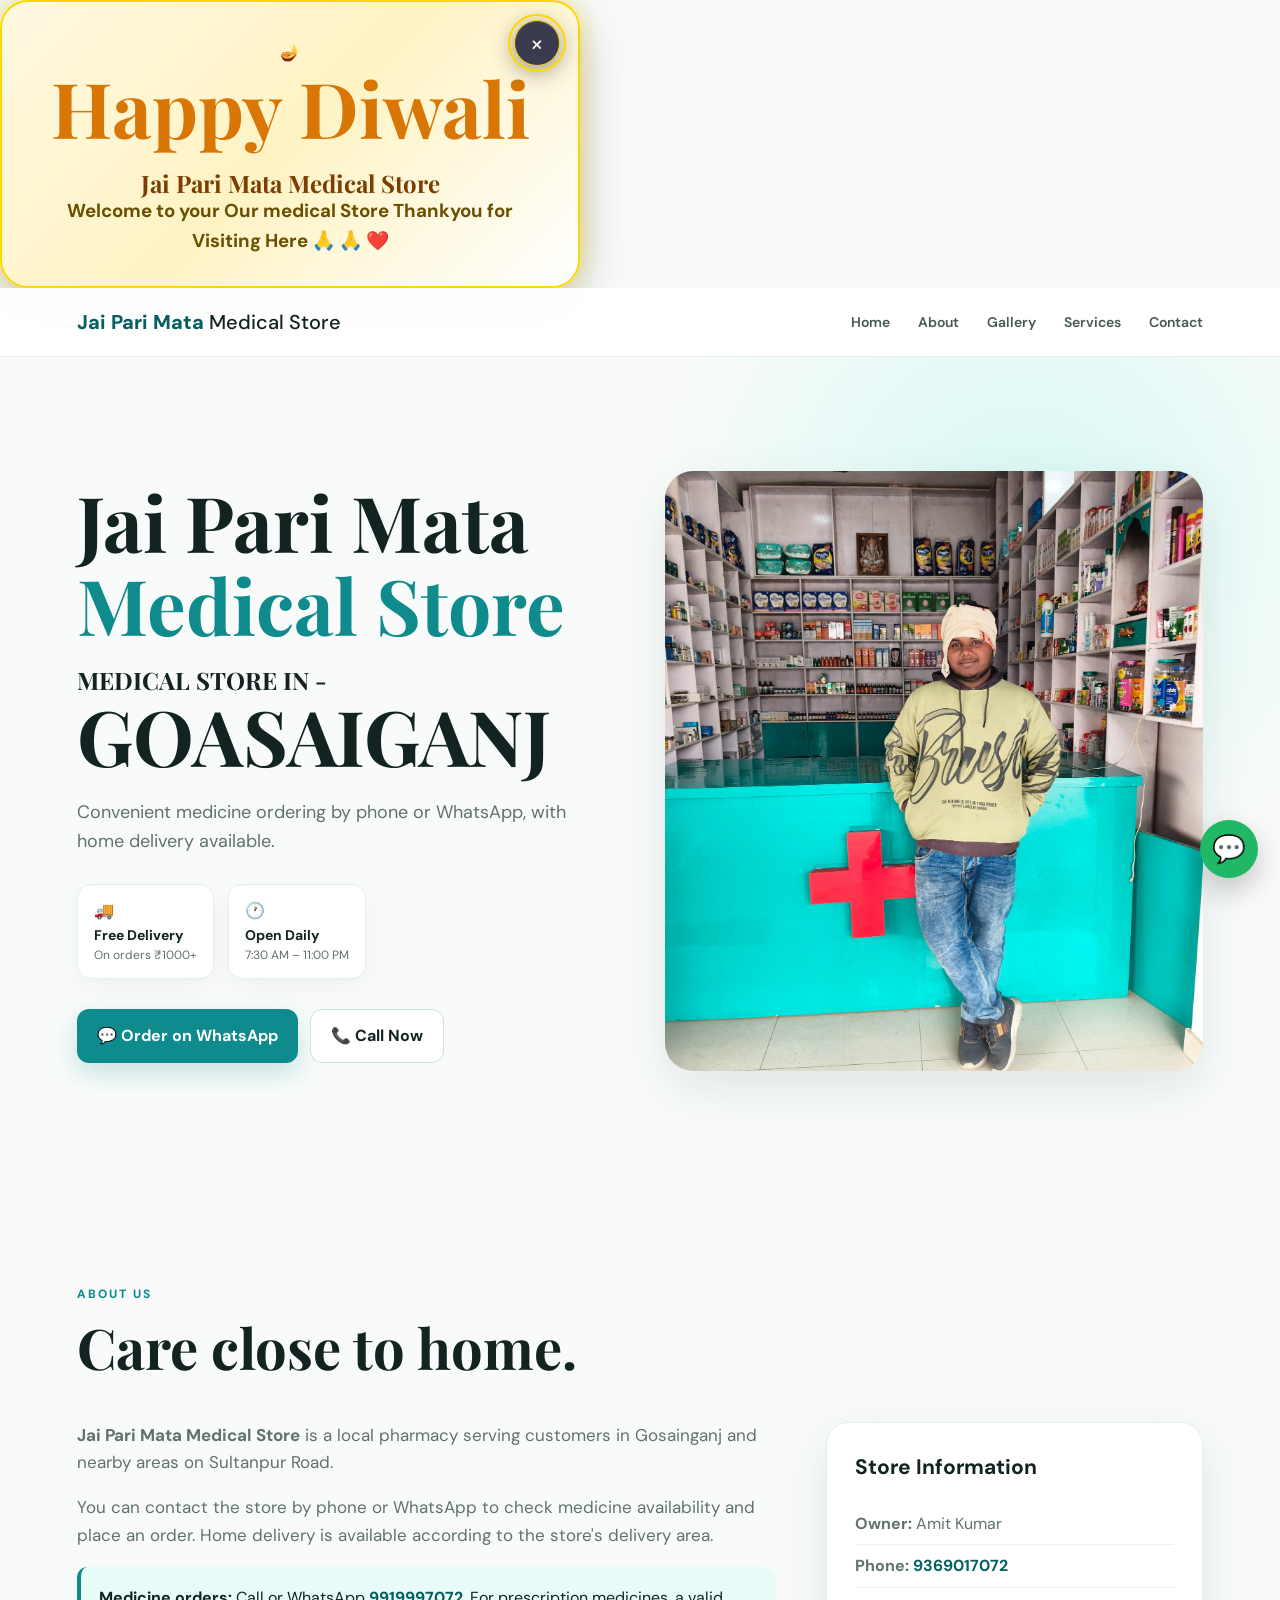
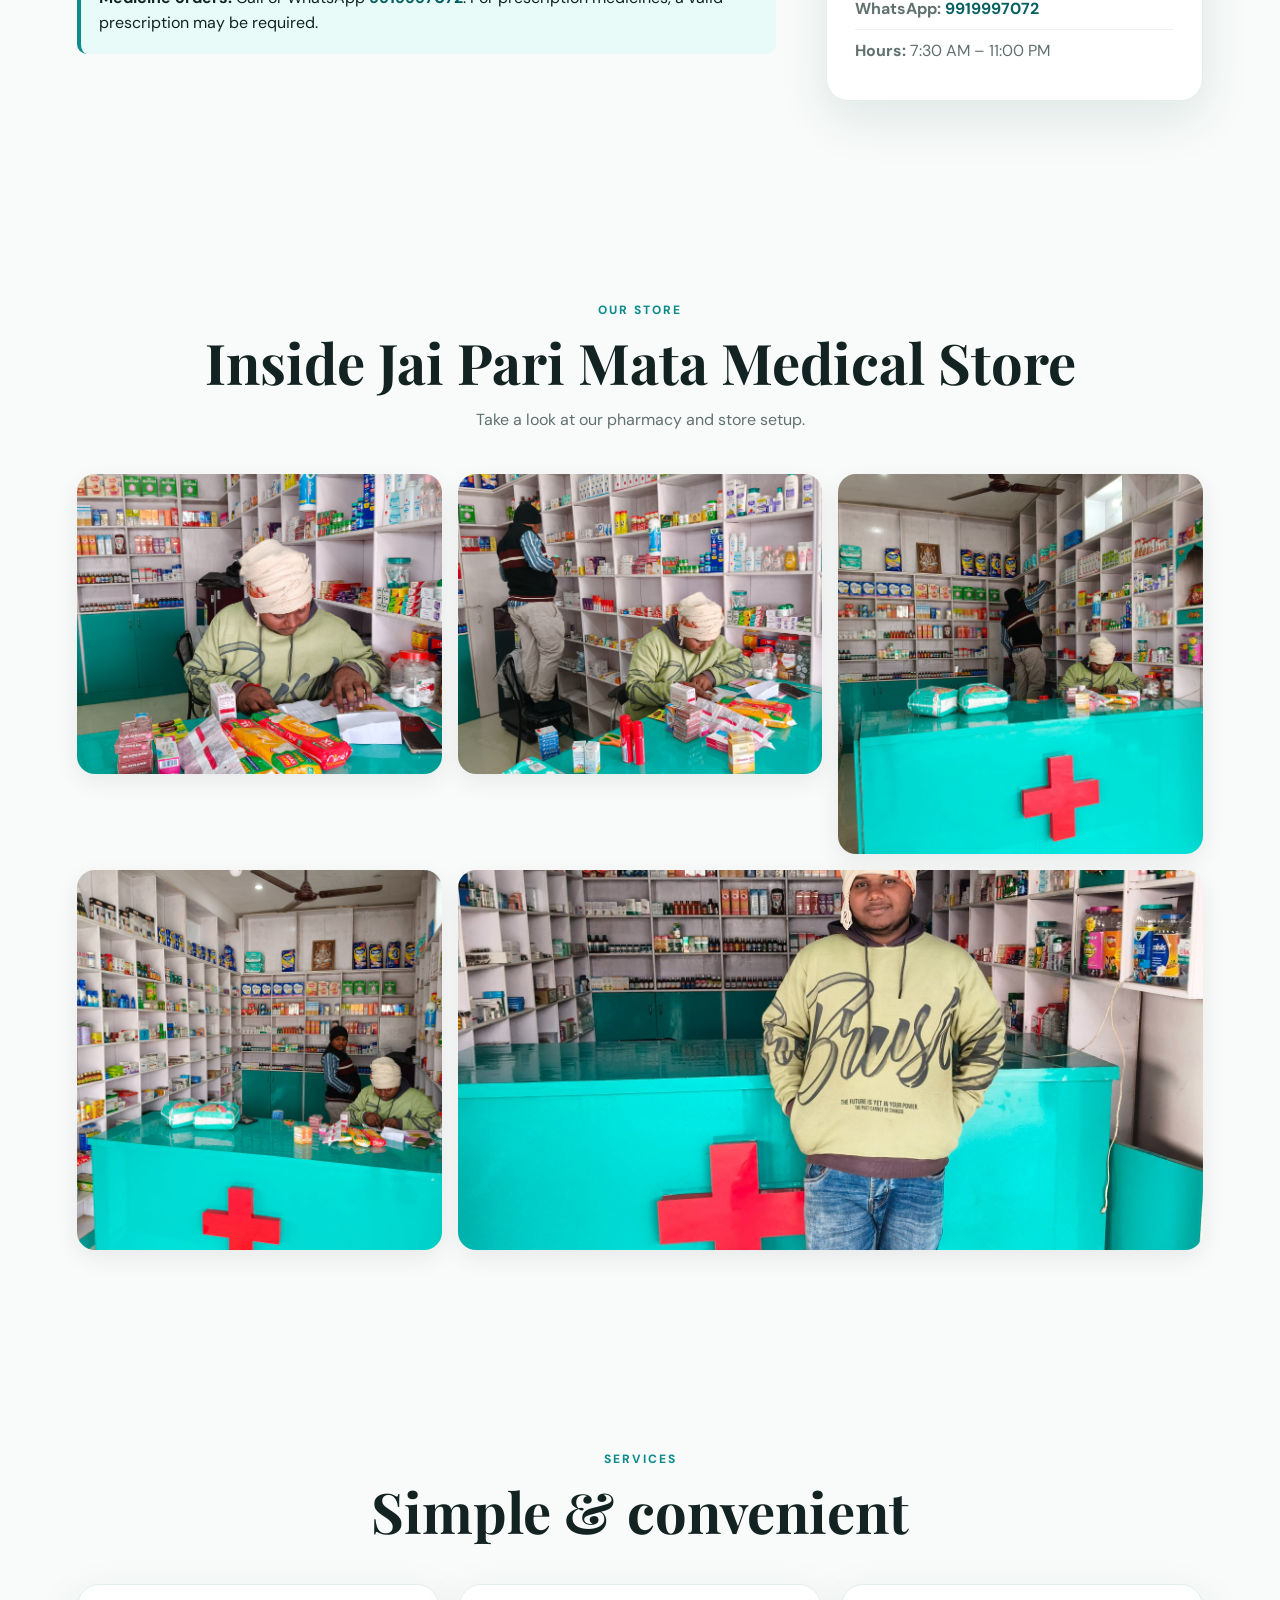
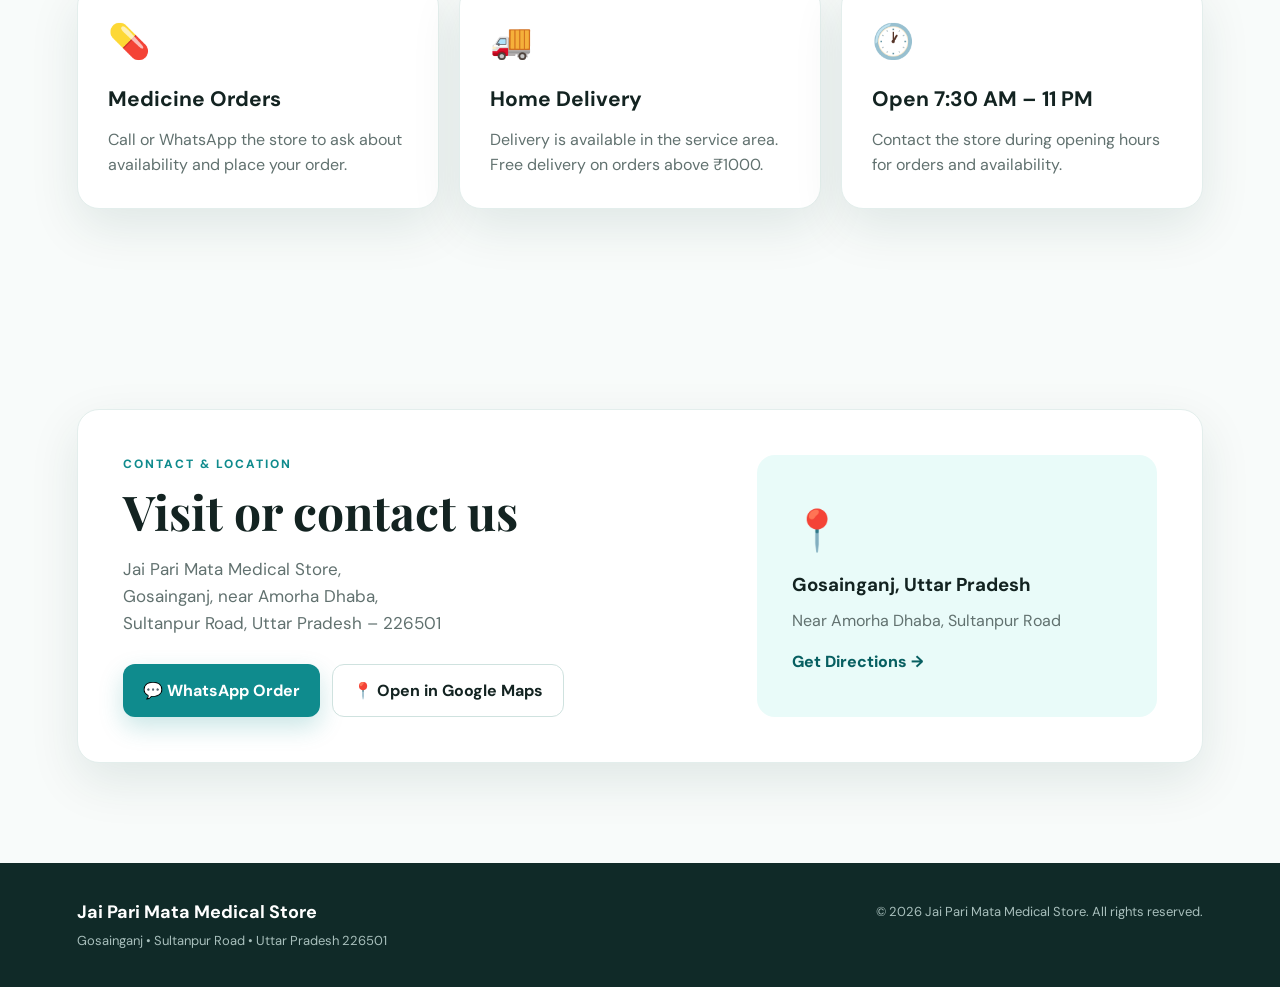
<file: index.html>
<!DOCTYPE html>
<html lang="en">
<head>
  <meta charset="UTF-8">
  <meta name="viewport" content="width=device-width, initial-scale=1.0">
  <meta name="description" content="Jai Pari Mata Medical Store - Gosainganj, Sultanpur Road. Medicine orders by WhatsApp and phone. Free delivery on orders above ₹1000.">
  <title>Jai Pari Mata Medical Store | Gosainganj</title>
  <link rel="stylesheet" href="style.css">
  <link rel="stylesheet" href="diwali.css">
</head>
<body>
  <div  id="diwali-celebration" aria-label="Happy Diwali Celebration">

  <canvas class="diwali-canvas"></canvas>

  <div class="diwali-card">

    <button
      class="diwali-close-btn"
      type="button"
      aria-label="Close Diwali celebration"
    >
      ×
    </button>

    <div class="diwali-card-content">

      <div class="diwali-diya">🪔</div>

      <h1>Happy Diwali</h1>

      <p > <h2>Jai Pari Mata Medical Store</h2></p>

      <div class="diwali-divider"></div>

      <span> <h3> Welcome to your Our medical Store Thankyou for Visiting Here  🙏 🙏 ❤️</h3></span>

    </div>

  </div>

</div>

  <header class="navbar">
    <a class="logo" href="#home">Jai Pari Mata <span>Medical Store</span></a>
    <button class="menu-btn" aria-label="Open menu">☰</button>
    <nav>
      <a href="#home">Home</a>
      <a href="#about">About</a>
      <a href="#gallery">Gallery</a>
      <a href="#services">Services</a>
      <a href="#contact">Contact</a>
    </nav>
  </header>

  <main>
    <section id="home" class="hero">
      <div class="hero-content">
  
        <h1>Jai Pari Mata<br><span>Medical Store</span></h1>
         <h2> MEDICAL STORE IN -</h2><span> <h1> GOASAIGANJ </span> </h1>
        <p class="hero-text">
          Convenient medicine ordering by phone or WhatsApp, with home delivery available.
        </p>

        <div class="badges">
          <div>🚚 <strong>Free Delivery</strong><small>On orders ₹1000+</small></div>
          <div>🕐 <strong>Open Daily</strong><small>7:30 AM – 11:00 PM</small></div>
        </div>

        <div class="hero-actions">
          <a class="btn primary" href="https://wa.me/919919997072?text=Hello%20Jai%20Pari%20Mata%20Medical%20Store,%20I%20would%20like%20to%20order%20medicine." target="_blank" rel="noopener">💬 Order on WhatsApp</a>
          <a class="btn secondary" href="tel:+919369017072">📞 Call Now</a>
        </div>
      </div>

      <div class="hero-image">
        <!-- <img src="images/stgitore5.jpg" alt="Inside Jai Pari Mata Medical Store"> -->
        <img src="images/store5.jpg" alt="Inside Jai Pari Mata Medical Store">
      </div>
    </section>

    <section id="about" class="section">
      <div class="section-heading">
        <p class="eyebrow">ABOUT US</p>
        <h2>Care close to home.</h2>
      </div>
      <div class="about-grid">
        <div>
          <p>
            <strong>Jai Pari Mata Medical Store</strong> is a local pharmacy serving customers
            in Gosainganj and nearby areas on Sultanpur Road.
          </p>
          <p>
            You can contact the store by phone or WhatsApp to check medicine availability
            and place an order. Home delivery is available according to the store's delivery area.
          </p>
          <div class="notice">
            <strong>Medicine orders:</strong> Call or WhatsApp <a href="tel:+919919997072">9919997072</a>.
            For prescription medicines, a valid prescription may be required.
          </div>
        </div>
        <div class="info-card">
          <h3>Store Information</h3>
          <p><b>Owner:</b> Amit Kumar</p>
          <p><b>Phone:</b> <a href="tel:+919369017072">9369017072</a></p>
          <p><b>WhatsApp:</b> <a href="https://wa.me/919919997072" target="_blank" rel="noopener">9919997072</a></p>
          <p><b>Hours:</b> 7:30 AM – 11:00 PM</p>
        </div>
      </div>
    </section>

    <section id="gallery" class="section gallery-section">
      <div class="section-heading center">
        <p class="eyebrow">OUR STORE</p>
        <h2>Inside Jai Pari Mata Medical Store</h2>
        <p>Take a look at our pharmacy and store setup.</p>
      </div>
      <div class="gallery">
        <img src="images/store1.jpg" alt="Medical store shelves and counter" loading="lazy">
        <img src="images/store2.jpg" alt="Medicine shelves inside the store" loading="lazy">
        <img src="images/store3.jpg" alt="Pharmacy counter and shelves" loading="lazy">
        <img src="images/store4.jpg" alt="Wide view of the medical store" loading="lazy">
        <img src="images/store5.jpg" alt="Jai Pari Mata Medical Store interior" loading="lazy">
      </div>
    </section>

    <section id="services" class="section">
      <div class="section-heading center">
        <p class="eyebrow">SERVICES</p>
        <h2>Simple & convenient</h2>
      </div>
      <div class="cards">
        <article class="card">
          <div class="icon">💊</div>
          <h3>Medicine Orders</h3>
          <p>Call or WhatsApp the store to ask about availability and place your order.</p>
        </article>
        <article class="card">
          <div class="icon">🚚</div>
          <h3>Home Delivery</h3>
          <p>Delivery is available in the service area. Free delivery on orders above ₹1000.</p>
        </article>
        <article class="card">
          <div class="icon">🕐</div>
          <h3>Open 7:30 AM – 11 PM</h3>
          <p>Contact the store during opening hours for orders and availability.</p>
        </article>
      </div>
    </section>

    <section id="contact" class="section contact-section">
      <div class="contact-card">
        <div>
          <p class="eyebrow">CONTACT & LOCATION</p>
          <h2>Visit or contact us</h2>
          <p class="address">
            Jai Pari Mata Medical Store,<br>
            Gosainganj, near Amorha Dhaba,<br>
            Sultanpur Road, Uttar Pradesh – 226501
          </p>
          <div class="contact-actions">
            <a class="btn primary" href="https://wa.me/919919997072?text=Hello%20Jai%20Pari%20Mata%20Medical%20Store,%20I%20would%20like%20to%20order%20medicine." target="_blank" rel="noopener">💬 WhatsApp Order</a>
            <a class="btn secondary" href="https://www.google.com/maps/search/?api=1&query=Jai%20Pari%20Mata%20Medical%20Store%2C%20Gosainganj%2C%20Chand%20Saray%2C%20Uttar%20Pradesh%20226501" target="_blank" rel="noopener">📍 Open in Google Maps</a>
          </div>
        </div>
        <div class="map-box">
          <span>📍</span>
          <h3>Gosainganj, Uttar Pradesh</h3>
          <p>Near Amorha Dhaba, Sultanpur Road</p>
          <a href="https://www.google.com/maps/search/?api=1&query=Jai%20Pari%20Mata%20Medical%20Store%2C%20Gosainganj%2C%20Chand%20Saray%2C%20Uttar%20Pradesh%20226501" target="_blank" rel="noopener">Get Directions →</a>
        </div>
      </div>
    </section>
  </main>

  <footer>
    <div>
      <strong>Jai Pari Mata Medical Store</strong>
      <p>Gosainganj • Sultanpur Road • Uttar Pradesh 226501</p>
    </div>
    <p>© <span id="year"></span> Jai Pari Mata Medical Store. All rights reserved.</p>
  </footer>

  <a class="floating-whatsapp" href="https://wa.me/919919997072?text=Hello%20Jai%20Pari%20Mata%20Medical%20Store,%20I%20would%20like%20to%20order%20medicine." target="_blank" rel="noopener" aria-label="Order on WhatsApp">💬</a>

  <script src="script.js"></script>
  
<script src="diwali.js"></script>
</body>
</html>
</file>
<file: style.css>
@import url('https://fonts.googleapis.com/css2?family=DM+Sans:wght@400;500;600;700&family=Playfair+Display:wght@600;700&display=swap');

:root{
  --teal:#0f8b8d;
  --teal-dark:#075f61;
  --mint:#e9fbf9;
  --cream:#f8fbfa;
  --ink:#132321;
  --muted:#61716f;
  --white:#fff;
  --shadow:0 18px 50px rgba(14,55,52,.10);
}

*{box-sizing:border-box;margin:0;padding:0}
html{scroll-behavior:smooth}
body{font-family:'DM Sans',sans-serif;color:var(--ink);background:var(--cream);line-height:1.6}
a{text-decoration:none;color:inherit}

.navbar{
  position:sticky;top:0;z-index:1000;
  display:flex;align-items:center;justify-content:space-between;
  padding:18px 6%;background:rgba(255,255,255,.94);
  backdrop-filter:blur(12px);border-bottom:1px solid #e7eeee
}
.logo{font-weight:800;font-size:20px;color:var(--teal-dark)}
.logo span{font-weight:500;color:var(--ink)}
nav{display:flex;gap:28px}
nav a{font-weight:600;font-size:14px;color:#465754}
nav a:hover{color:var(--teal)}
.menu-btn{display:none;background:none;border:0;font-size:28px}

.hero{
  min-height:calc(100vh - 72px);display:grid;grid-template-columns:1fr 1fr;
  gap:50px;align-items:center;padding:70px 6%;background:
  radial-gradient(circle at 80% 20%,#d7f8f4 0,transparent 30%),#f8fbfa
}
.eyebrow{letter-spacing:2px;font-size:12px;font-weight:800;color:var(--teal);margin-bottom:12px}
h1,h2{font-family:'Playfair Display',serif;line-height:1.08}
h1{font-size:clamp(48px,6vw,82px);margin-bottom:22px}
h1 span{color:var(--teal)}
.hero-text{max-width:600px;color:var(--muted);font-size:18px;margin-bottom:28px}
.badges{display:flex;gap:14px;flex-wrap:wrap;margin-bottom:30px}
.badges div{background:white;border:1px solid #e4efed;border-radius:14px;padding:13px 16px;box-shadow:0 8px 25px rgba(0,0,0,.04)}
.badges strong,.badges small{display:block}
.badges strong{font-size:14px}.badges small{font-size:12px;color:var(--muted)}
.hero-actions,.contact-actions{display:flex;gap:12px;flex-wrap:wrap}
.btn{display:inline-flex;align-items:center;justify-content:center;padding:13px 20px;border-radius:12px;font-weight:700;transition:.2s}
.btn:hover{transform:translateY(-2px)}
.primary{background:var(--teal);color:white;box-shadow:0 10px 25px rgba(15,139,141,.22)}
.secondary{background:white;border:1px solid #cfe2df;color:var(--ink)}
.hero-image{height:600px;border-radius:28px;overflow:hidden;box-shadow:var(--shadow)}
.hero-image img{width:100%;height:100%;object-fit:cover}

.section{padding:100px 6%;max-width:1280px;margin:auto}
.section-heading h2{font-size:clamp(36px,5vw,56px);margin-bottom:14px}
.section-heading.center{text-align:center}
.section-heading.center p:last-child{color:var(--muted)}
.about-grid{display:grid;grid-template-columns:1.3fr .7fr;gap:50px;align-items:start;margin-top:45px}
.about-grid>div:first-child p{font-size:17px;color:var(--muted);margin-bottom:18px}
.notice{padding:18px;background:var(--mint);border-left:4px solid var(--teal);border-radius:10px}
.notice a{color:var(--teal-dark);font-weight:800}
.info-card,.card,.contact-card{background:white;border:1px solid #e3eeec;box-shadow:var(--shadow);border-radius:22px}
.info-card{padding:28px}
.info-card h3{margin-bottom:18px;font-size:21px}
.info-card p{padding:8px 0;border-bottom:1px solid #edf2f1;color:var(--muted)}
.info-card p:last-child{border:0}
.info-card a{color:var(--teal-dark);font-weight:700}

.gallery-section{max-width:1400px}
.gallery{display:grid;grid-template-columns:repeat(3,1fr);gap:16px;margin-top:42px}
.gallery img{width:100%;height:300px;object-fit:cover;border-radius:18px;box-shadow:0 8px 25px rgba(0,0,0,.07)}
.gallery img:nth-child(3){height:380px}
.gallery img:nth-child(4){height:380px}
.gallery img:nth-child(5){grid-column:span 2;height:380px}

.cards{display:grid;grid-template-columns:repeat(3,1fr);gap:20px;margin-top:42px}
.card{padding:30px}
.icon{font-size:34px;margin-bottom:14px}
.card h3{margin-bottom:10px;font-size:21px}
.card p{color:var(--muted)}

.contact-section{max-width:1400px}
.contact-card{padding:45px;display:grid;grid-template-columns:1.2fr .8fr;gap:35px}
.contact-card h2{font-size:48px;margin-bottom:18px}
.address{color:var(--muted);font-size:17px;margin-bottom:26px}
.map-box{border-radius:18px;background:var(--mint);padding:35px;display:flex;flex-direction:column;justify-content:center;min-height:250px}
.map-box span{font-size:40px}.map-box h3{margin:8px 0}.map-box p{color:var(--muted);margin-bottom:15px}.map-box a{color:var(--teal-dark);font-weight:800}

footer{background:#102a28;color:#dcebea;padding:35px 6%;display:flex;justify-content:space-between;gap:20px;flex-wrap:wrap}
footer strong{color:white;font-size:18px}
footer p{color:#a8bfbc;font-size:13px;margin-top:4px}

.floating-whatsapp{
  position:fixed;right:22px;bottom:22px;width:58px;height:58px;
  display:grid;place-items:center;border-radius:50%;background:#20b866;color:white;
  font-size:27px;box-shadow:0 12px 30px rgba(0,0,0,.22);z-index:999
}

@media(max-width:850px){
  nav{display:none;position:absolute;top:70px;left:0;right:0;background:white;padding:20px 6%;flex-direction:column;gap:15px;border-bottom:1px solid #e5eeee}
  nav.open{display:flex}
  .menu-btn{display:block}
  .hero{grid-template-columns:1fr;padding-top:50px}
  .hero-image{height:420px}
  .about-grid,.contact-card{grid-template-columns:1fr}
  .cards{grid-template-columns:1fr}
  .gallery{grid-template-columns:1fr 1fr}
  .gallery img,.gallery img:nth-child(3),.gallery img:nth-child(4),.gallery img:nth-child(5){height:260px;grid-column:auto}
  .contact-card{padding:28px}
}

@media(max-width:520px){
  .navbar{padding:16px 5%}
  .hero,.section{padding-left:5%;padding-right:5%}
  h1{font-size:48px}
  .hero-text{font-size:16px}
  .hero-image{height:330px}
  .gallery{grid-template-columns:1fr}
  .gallery img,.gallery img:nth-child(3),.gallery img:nth-child(4),.gallery img:nth-child(5){height:260px}
  .btn{width:100%}
}
</file>
<file: diwali.css>
```css
/* ==========================================================================
   HAPPY DIWALI CELEBRATION OVERLAY
   JAI PARI MATA MEDICAL STORE
   Isolated styles — uses only diwali-* classes
   ========================================================================== */
#diwali-celebration {
  background: rgba(10, 10, 20, 0.35) !important;
}

.diwali-card {
  background: linear-gradient(
    135deg,
    #fff8e1,
    #fff3c4,
    #ffffff
  ) !important;

  color: #7a3e00 !important;
  border: 2px solid #ffd700 !important;
  box-shadow:
    0 0 25px rgba(255, 215, 0, 0.45),
    0 15px 50px rgba(0, 0, 0, 0.25) !important;
}

.diwali-card h1 {
  color: #d97706 !important;
}

.diwali-card p {
  color: #8b4513 !important;
}

.diwali-card span {
  color: #6b4f00 !important;
}

.diwali-close-btn {
  color: #fdf9f9 !important;
  background: #3b3b4f !important;
  border-color: #ffd700 !important;
}

/* ==========================================================================
   VISIBLE STATE
   ========================================================================== */

#diwali-celebration.diwali-visible {
  transform: translate3d(0, 0, 0);
  opacity: 1;

  visibility: visible;
  pointer-events: auto;

  transition:
    transform 0.9s cubic-bezier(0.16, 1, 0.3, 1),
    opacity 0.55s ease,
    visibility 0s linear 0s;
}


/* ==========================================================================
   CLOSING STATE
   ========================================================================== */

#diwali-celebration.diwali-closing {
  transform: translate3d(0, 100%, 0);
  opacity: 0;

  pointer-events: none;

  transition:
    transform 0.7s cubic-bezier(0.4, 0, 0.2, 1),
    opacity 0.5s ease,
    visibility 0s linear 0.7s;

  visibility: hidden;
}


/* ==========================================================================
   ATMOSPHERIC SKY
   ========================================================================== */

.diwali-sky-glow {
  position: absolute;

  top: 8%;
  left: 50%;

  width: min(700px, 95vw);
  height: min(420px, 50vh);

  transform: translateX(-50%);

  background:
    radial-gradient(
      ellipse at center,
      rgba(255, 215, 0, 0.14) 0%,
      rgba(255, 150, 0, 0.06) 38%,
      transparent 72%
    );

  filter: blur(45px);

  pointer-events: none;
  z-index: 1;

  opacity: 0.9;
}


/* ==========================================================================
   CANVAS
   ========================================================================== */

.diwali-canvas {
  position: absolute;

  inset: 0;

  display: block;

  width: 100%;
  height: 100%;

  pointer-events: none;

  z-index: 2;
}


/* ==========================================================================
   CLOSE BUTTON
   ========================================================================== */

.diwali-close-btn {
  position: absolute;

  top: max(18px, env(safe-area-inset-top));
  right: max(18px, env(safe-area-inset-right));

  width: 46px;
  height: 46px;

  display: flex;
  align-items: center;
  justify-content: center;

  padding: 0;

  border: 1px solid rgba(255, 255, 255, 0.25);
  border-radius: 50%;

  background: rgba(255, 255, 255, 0.10);

  backdrop-filter: blur(14px);
  -webkit-backdrop-filter: blur(14px);

  color: #ffffff;

  font-family: inherit;
  font-size: 25px;
  font-weight: 400;
  line-height: 1;

  cursor: pointer;

  z-index: 20;

  box-shadow:
    0 5px 25px rgba(0, 0, 0, 0.45),
    inset 0 1px 1px rgba(255, 255, 255, 0.15);

  transition:
    transform 0.25s cubic-bezier(0.16, 1, 0.3, 1),
    background 0.25s ease,
    border-color 0.25s ease,
    color 0.25s ease,
    box-shadow 0.25s ease;

  outline: none;
}

.diwali-close-btn:hover {
  transform: scale(1.08) rotate(90deg);

  background: rgba(255, 215, 0, 0.20);

  border-color: rgba(255, 215, 0, 0.65);

  color: #ffe88a;

  box-shadow:
    0 0 28px rgba(255, 215, 0, 0.35),
    inset 0 1px 1px rgba(255, 255, 255, 0.2);
}

.diwali-close-btn:active {
  transform: scale(0.94);
}

.diwali-close-btn:focus-visible {
  outline: 2px solid #ffd700;
  outline-offset: 4px;
}


/* ==========================================================================
   CENTER CARD
   ========================================================================== */

.diwali-card {
  position: relative;

  z-index: 10;

  width: min(580px, 90vw);
  max-height: 85vh;

  padding: 38px 34px 30px;

  text-align: center;

  background: rgba(7, 11, 24, 0.68);

  backdrop-filter: blur(22px);
  -webkit-backdrop-filter: blur(22px);

  border: 1px solid rgba(255, 215, 0, 0.28);

  border-radius: 28px;

  box-shadow:
    0 30px 70px rgba(0, 0, 0, 0.75),
    0 0 55px rgba(255, 190, 30, 0.13),
    inset 0 1px 1px rgba(255, 255, 255, 0.16);

  transform: translate3d(0, 18px, 0) scale(0.92);

  opacity: 0;

  transition:
    transform 0.95s cubic-bezier(0.16, 1, 0.3, 1),
    opacity 0.9s ease;

  user-select: none;

  will-change: transform, opacity;
}

.diwali-card.diwali-card-active {
  transform: translate3d(0, 0, 0) scale(1);
  opacity: 1;
}


/* ==========================================================================
   DIYA HEADER
   ========================================================================== */

.diwali-diyas {
  display: inline-flex;

  align-items: center;
  justify-content: center;

  gap: 16px;

  margin-bottom: 12px;

  font-size: clamp(28px, 4.5vw, 38px);

  line-height: 1;

  filter:
    drop-shadow(0 0 10px rgba(255, 170, 0, 0.65))
    drop-shadow(0 0 22px rgba(255, 215, 0, 0.35));

  animation:
    diwaliDiyapulse 2.4s ease-in-out infinite;

  will-change: transform, filter;
}

.diwali-sparkle-icon {
  font-size: 0.78em;
  opacity: 0.9;
}


/* ==========================================================================
   MAIN TITLE
   ========================================================================== */

.diwali-title {
  margin: 0 0 14px;

  font-family:
    "Playfair Display",
    Georgia,
    "Times New Roman",
    serif;

  font-size: clamp(34px, 6.8vw, 58px);

  font-weight: 800;

  letter-spacing: 2.5px;

  line-height: 1.12;

  background:
    linear-gradient(
      135deg,
      #fff8df 0%,
      #ffd700 38%,
      #ffae19 72%,
      #fff3b0 100%
    );

  -webkit-background-clip: text;
  background-clip: text;

  -webkit-text-fill-color: transparent;

  filter:
    drop-shadow(0 0 12px rgba(255, 215, 0, 0.35))
    drop-shadow(0 0 28px rgba(255, 185, 30, 0.25));

  animation:
    diwaliTextGlow 3.5s ease-in-out infinite alternate;

  will-change: filter;
}


/* ==========================================================================
   SUBTITLE
   ========================================================================== */

.diwali-subtitle {
  margin: 0 0 14px;

  font-family:
    "DM Sans",
    system-ui,
    -apple-system,
    BlinkMacSystemFont,
    "Segoe UI",
    sans-serif;

  font-size: clamp(17px, 3.2vw, 22px);

  font-weight: 600;

  line-height: 1.45;

  color: #f8fafc;

  text-shadow:
    0 2px 12px rgba(0, 0, 0, 0.8);
}

.diwali-subtitle span {
  display: block;

  margin-top: 3px;

  color: #ffe066;

  font-weight: 700;
}


/* ==========================================================================
   STORE BLESSING
   ========================================================================== */

.diwali-store-blessing {
  margin-top: 16px;
  padding-top: 15px;

  border-top:
    1px solid rgba(255, 215, 0, 0.22);

  font-family:
    "DM Sans",
    system-ui,
    -apple-system,
    BlinkMacSystemFont,
    "Segoe UI",
    sans-serif;

  font-size: clamp(13px, 2.3vw, 15px);

  font-weight: 400;

  line-height: 1.5;

  letter-spacing: 0.3px;

  color: #cbd5e1;
}

.diwali-store-blessing strong {
  color: #ffd700;
  font-weight: 600;
}


/* ==========================================================================
   ANIMATIONS
   ========================================================================== */

@keyframes diwaliDiyapulse {
  0%,
  100% {
    transform: scale(1);

    filter:
      drop-shadow(0 0 10px rgba(255, 170, 0, 0.65))
      drop-shadow(0 0 18px rgba(255, 215, 0, 0.25));
  }

  50% {
    transform: scale(1.06);

    filter:
      drop-shadow(0 0 18px rgba(255, 190, 0, 0.95))
      drop-shadow(0 0 32px rgba(255, 215, 0, 0.45));
  }
}


@keyframes diwaliTextGlow {
  0% {
    filter:
      drop-shadow(0 0 10px rgba(255, 215, 0, 0.25))
      drop-shadow(0 0 20px rgba(255, 185, 30, 0.15));
  }

  100% {
    filter:
      drop-shadow(0 0 18px rgba(255, 215, 0, 0.55))
      drop-shadow(0 0 35px rgba(255, 195, 40, 0.35));
  }
}


/* ==========================================================================
   MOBILE
   ========================================================================== */

@media (max-width: 600px) {
  #diwali-celebration {
    align-items: center;
  }

  .diwali-card {
    width: min(92vw, 500px);

    max-height: 80vh;

    padding:
      28px
      22px
      24px;

    border-radius: 22px;
  }

  .diwali-close-btn {
    top: max(14px, env(safe-area-inset-top));
    right: max(14px, env(safe-area-inset-right));

    width: 43px;
    height: 43px;

    font-size: 23px;
  }

  .diwali-diyas {
    gap: 11px;
    margin-bottom: 9px;
  }

  .diwali-title {
    letter-spacing: 1.4px;
    margin-bottom: 10px;
  }

  .diwali-subtitle {
    line-height: 1.4;
  }

  .diwali-store-blessing {
    margin-top: 12px;
    padding-top: 12px;
  }
}


/* ==========================================================================
   VERY SMALL PHONES
   ========================================================================== */

@media (max-width: 380px) {
  .diwali-card {
    width: 94vw;
    padding: 24px 17px 20px;
  }

  .diwali-title {
    font-size: 31px;
    letter-spacing: 1px;
  }

  .diwali-subtitle {
    font-size: 15px;
  }

  .diwali-store-blessing {
    font-size: 12px;
  }
}


/* ==========================================================================
   LANDSCAPE MOBILE
   ========================================================================== */

@media (max-height: 500px) and (orientation: landscape) {
  .diwali-card {
    max-height: 88vh;

    padding:
      18px
      28px
      16px;
  }

  .diwali-diyas {
    margin-bottom: 5px;
  }

  .diwali-title {
    margin-bottom: 7px;
  }

  .diwali-store-blessing {
    margin-top: 8px;
    padding-top: 8px;
  }
}


/* ==========================================================================
   REDUCED MOTION
   ========================================================================== */

@media (prefers-reduced-motion: reduce) {
  #diwali-celebration {
    transform: none;
    transition: opacity 0.3s ease;
  }

  #diwali-celebration.diwali-visible {
    transform: none;
  }

  #diwali-celebration.diwali-closing {
    transform: none;
    opacity: 0;
  }

  .diwali-card {
    transform: none;
    transition: opacity 0.3s ease;
  }

  .diwali-card.diwali-card-active {
    transform: none;
  }

  .diwali-diyas,
  .diwali-title {
    animation: none !important;
  }

  .diwali-close-btn:hover,
  .diwali-close-btn:active {
    transform: none;
  }
}


/* ==========================================================================
   SAFETY: PREVENT INTERACTION WITH WEBSITE WHILE OPEN
   ========================================================================== */

body.diwali-open {
  overflow: hidden;
  touch-action: none;
}


/* ==========================================================================
   GPU OPTIMIZATION
   ========================================================================== */

#diwali-celebration,
.diwali-card,
.diwali-canvas {
  backface-visibility: hidden;
  -webkit-backface-visibility: hidden;
}
```
</file>
